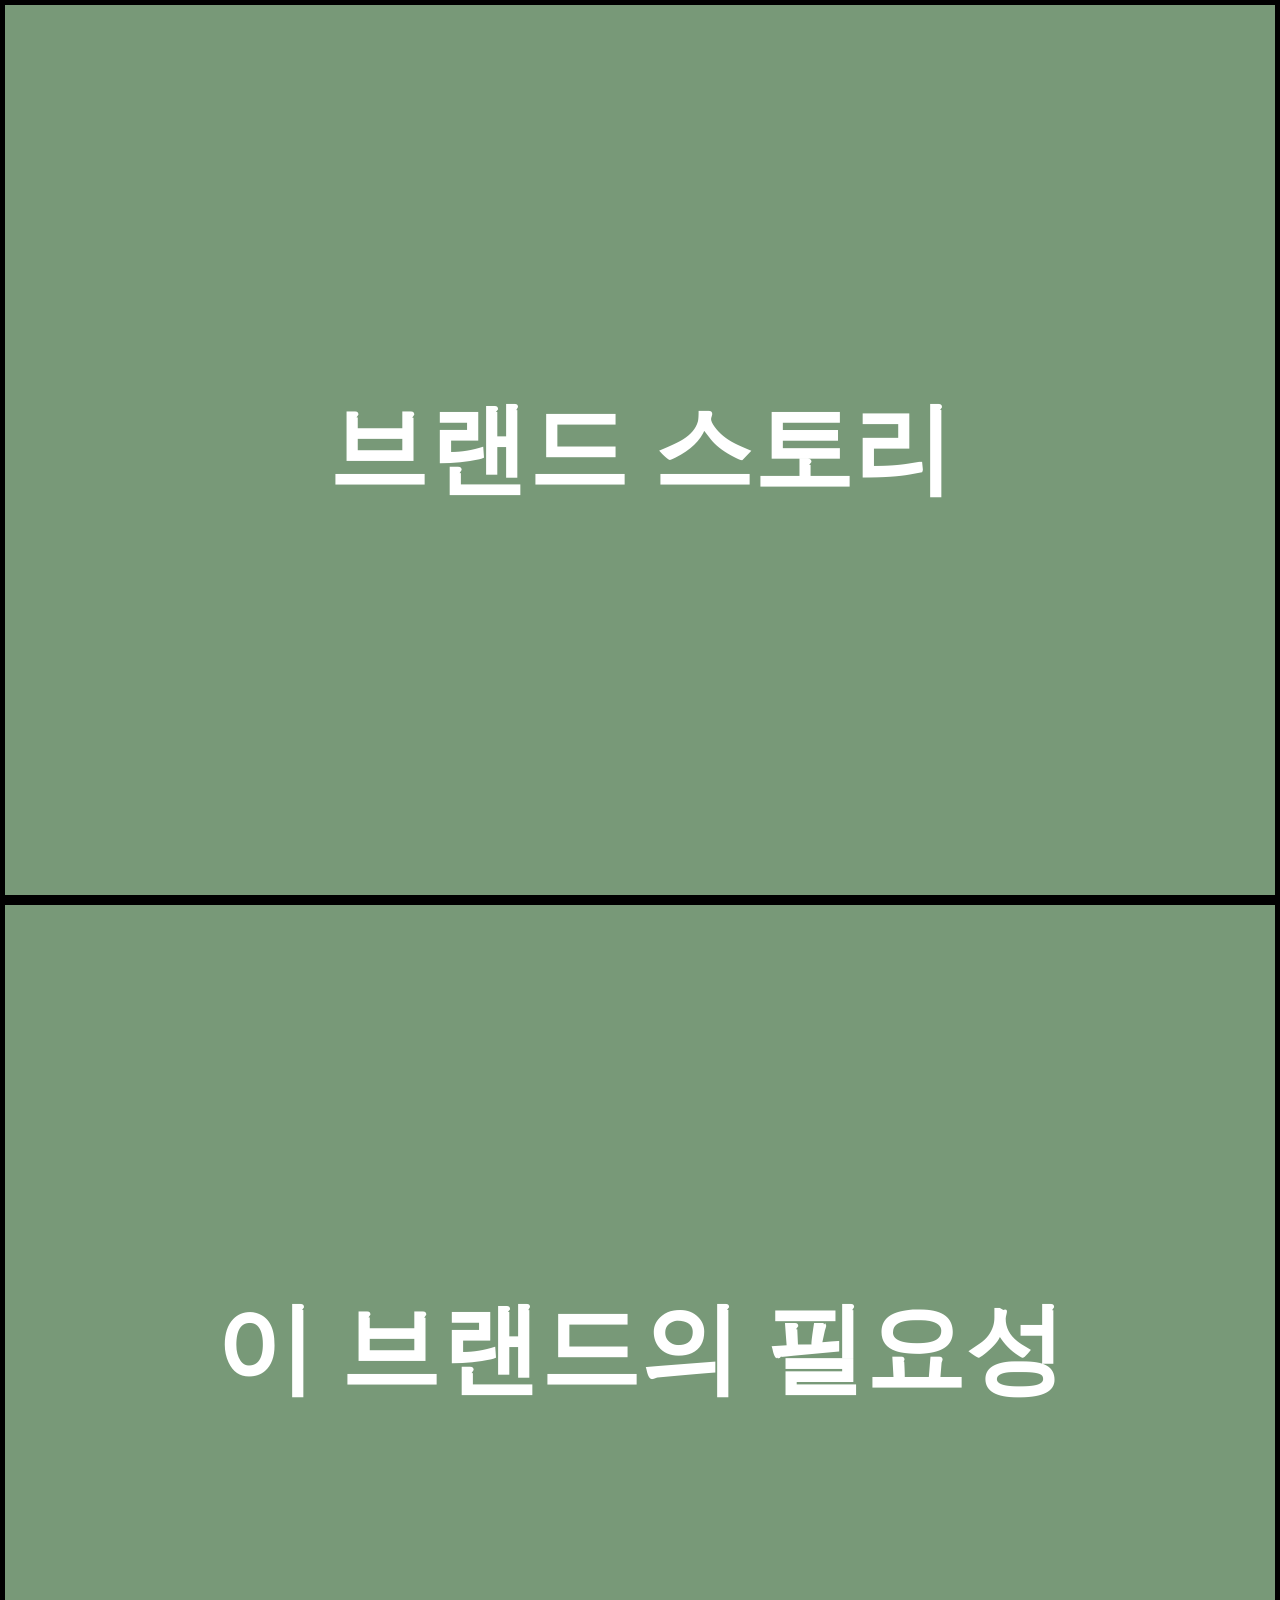
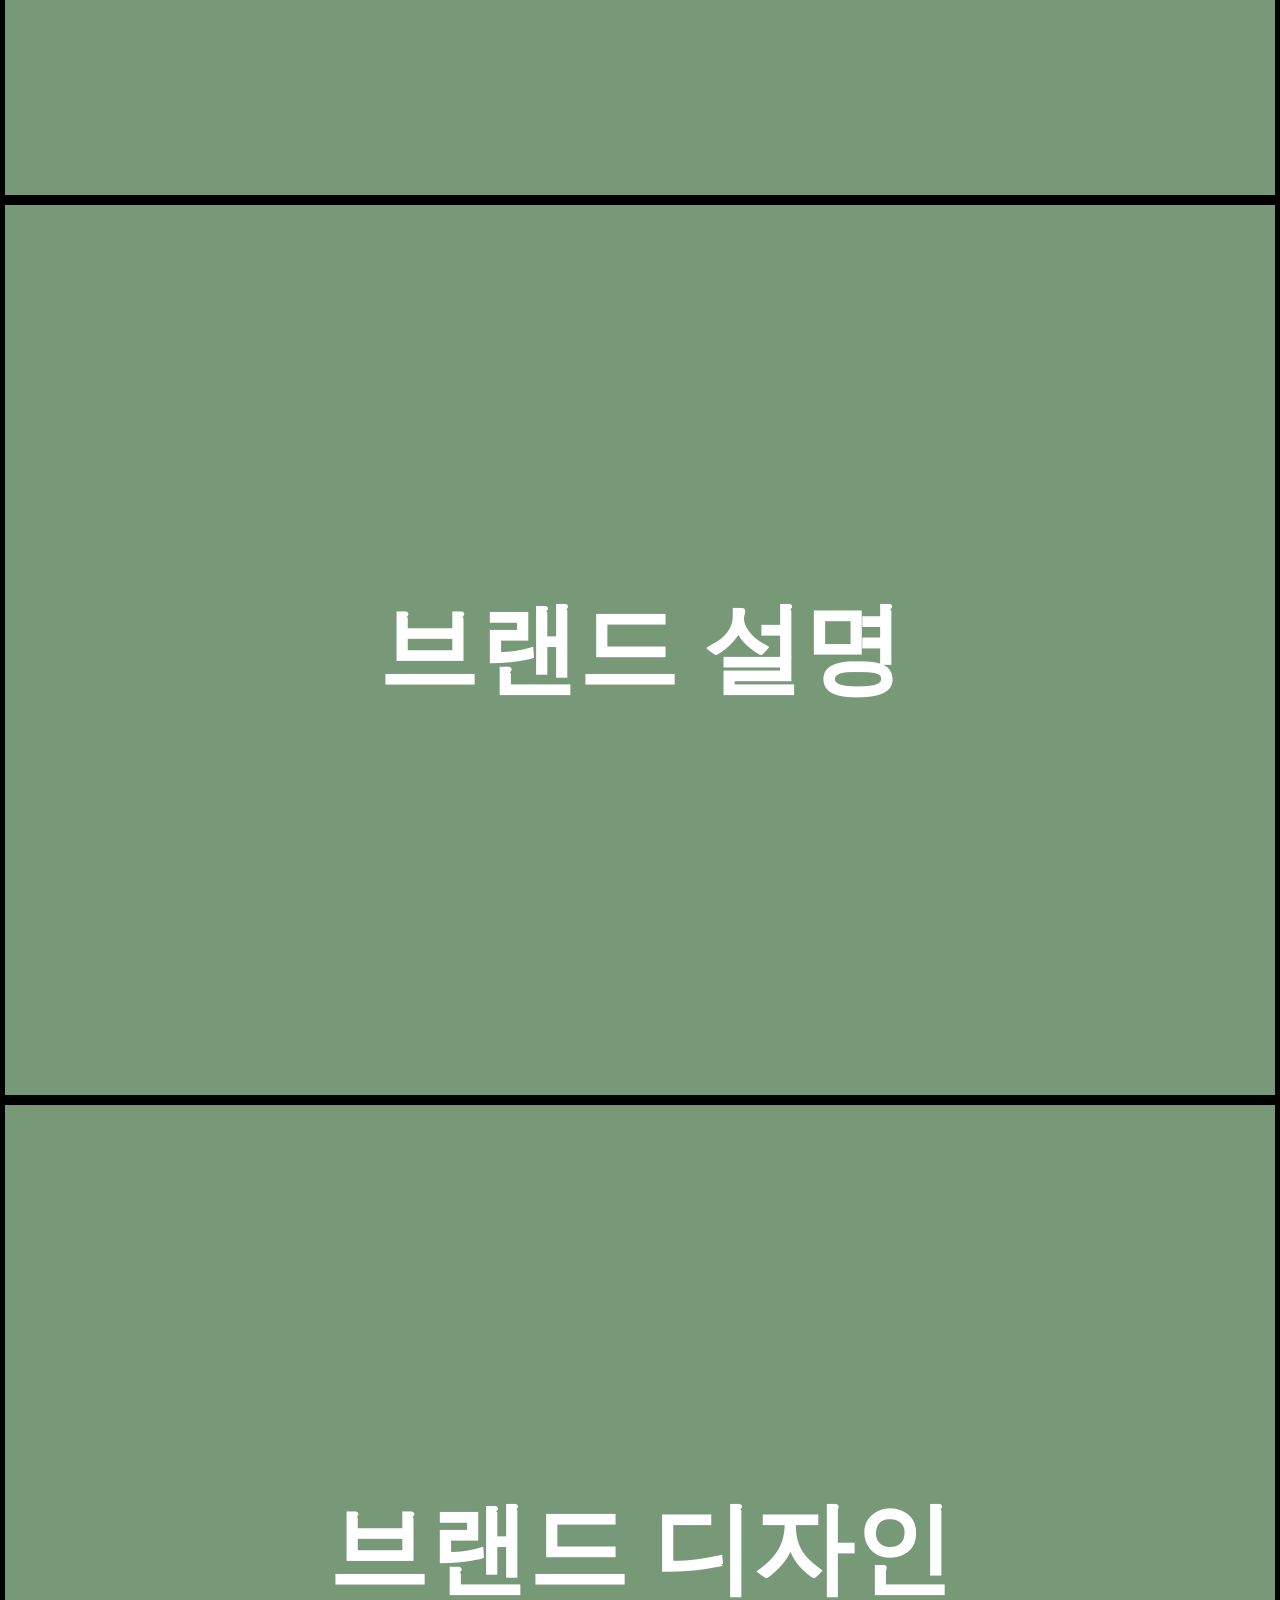
<file: brandstory/brandstory.html>
<!DOCTYPE html>
<html lang="en">
<head>
    <meta charset="UTF-8">
    <meta name="viewport" content="width=device-width, initial-scale=1.0">
    <title>Document</title>
    <link rel="stylesheet" href="./brandstory.css"/>
</head>
<body>
    <section>
        <div>브랜드 스토리</div>
    </section>
    <section>
        <div>이 브랜드의 필요성</div>
    </section>
    <section>
        <div>브랜드 설명</div>
    </section>
    <section>
        <div>브랜드 디자인</div>
    </section>
</body>
</html>
</file>
<file: brandstory/brandstory.css>
*{margin: 0;padding: 0;box-sizing: border-box;}
section{
    width: 100%; height: 100vh;
    display: flex; justify-content: center;align-items: center;
    background-color: rgb(120, 153, 120);
    border: 5px solid black;
}
div{
    color: white; font-size: 100px; font-weight: bold;
}
</file>
